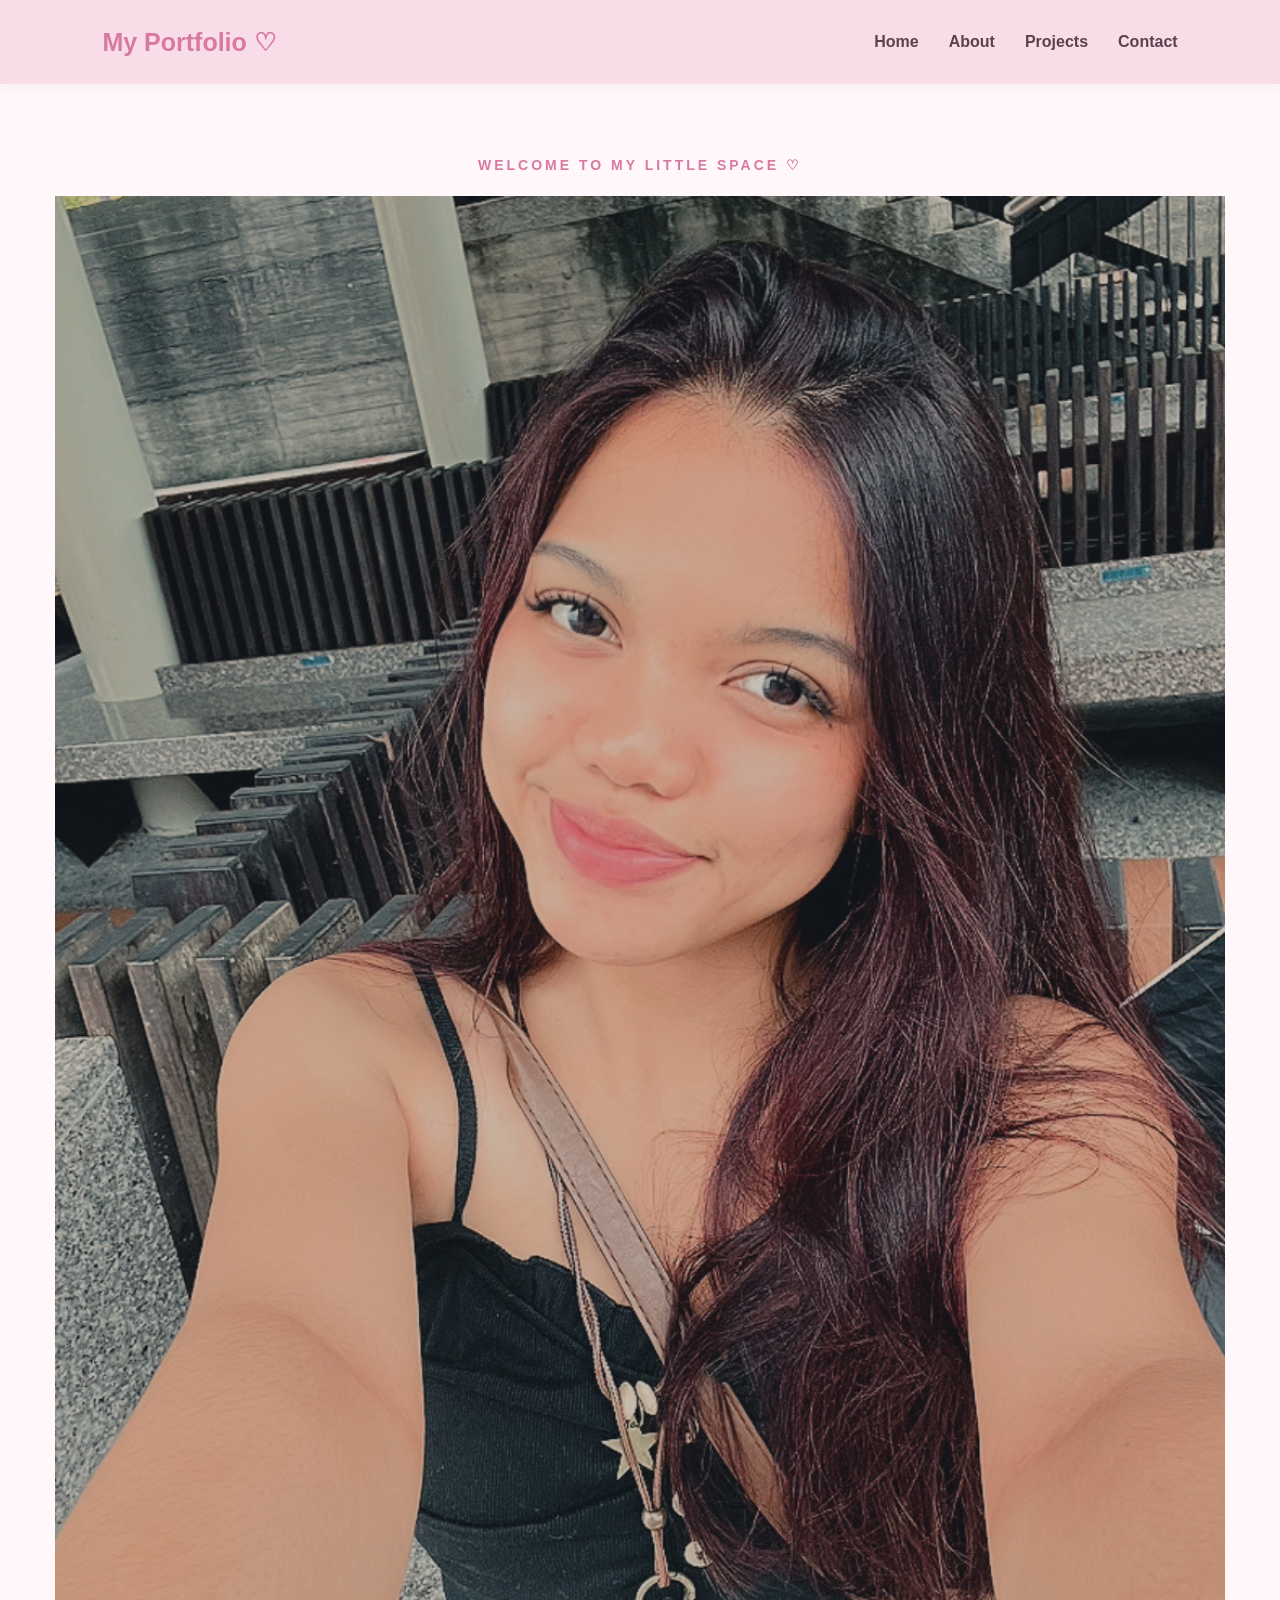
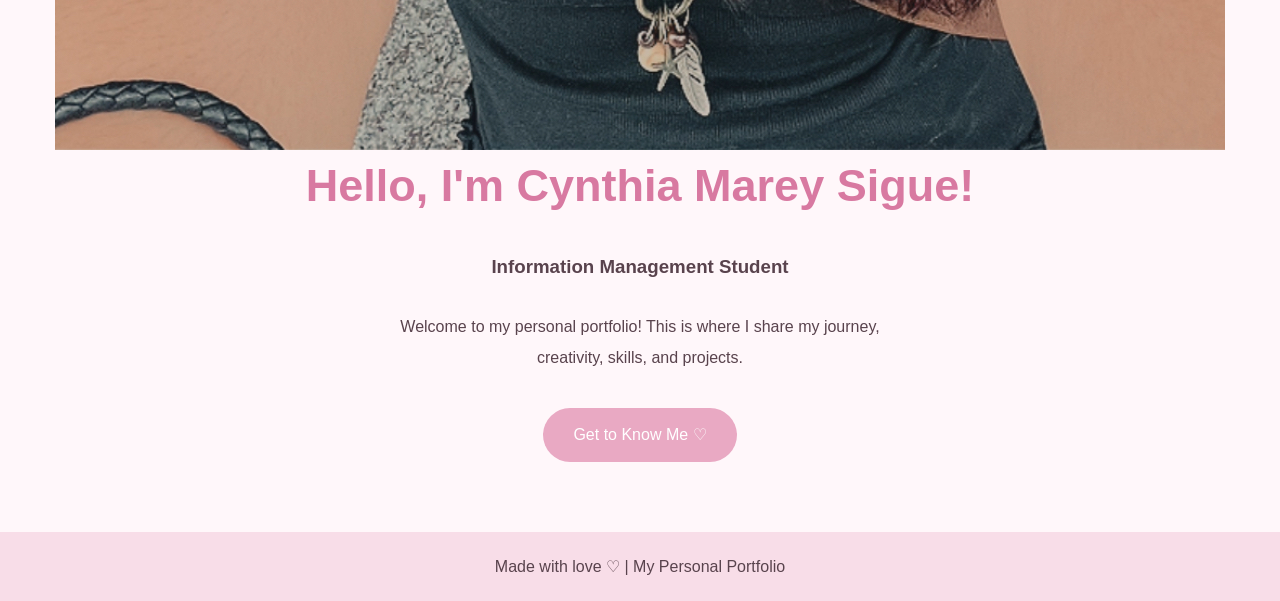
<file: index.html>
<!DOCTYPE html>
<html lang="en">
<head>
    <meta charset="UTF-8">
    <meta name="viewport" content="width=device-width, initial-scale=1.0">
    <title>My Personal Portfolio</title>
    <link rel="stylesheet" href="style.css">
</head>

<body>

    <header>
        <nav>
            <h2 class="logo">My Portfolio ♡</h2>

            <ul>
                <li><a href="index.html">Home</a></li>
                <li><a href="about.html">About</a></li>
                <li><a href="projects.html">Projects</a></li>
                <li><a href="contact.html">Contact</a></li>
            </ul>
        </nav>
    </header>

    <main class="hero">
        <p class="hello">WELCOME TO MY LITTLE SPACE ♡</p>
        <img src="images/profile.jpg" alt="My profile picture" class="profile-picture">

        <h1>Hello, I'm Cynthia Marey Sigue!</h1>

        <h3>Information Management Student</h3>

        <p class="intro">
            Welcome to my personal portfolio!
            This is where I share my journey,
            creativity, skills, and projects.
        </p>

        <a href="about.html" class="button">Get to Know Me ♡</a>
    </main>

    <footer>
        <p>Made with love ♡ | My Personal Portfolio</p>
    </footer>

</body>
</html>
</file>
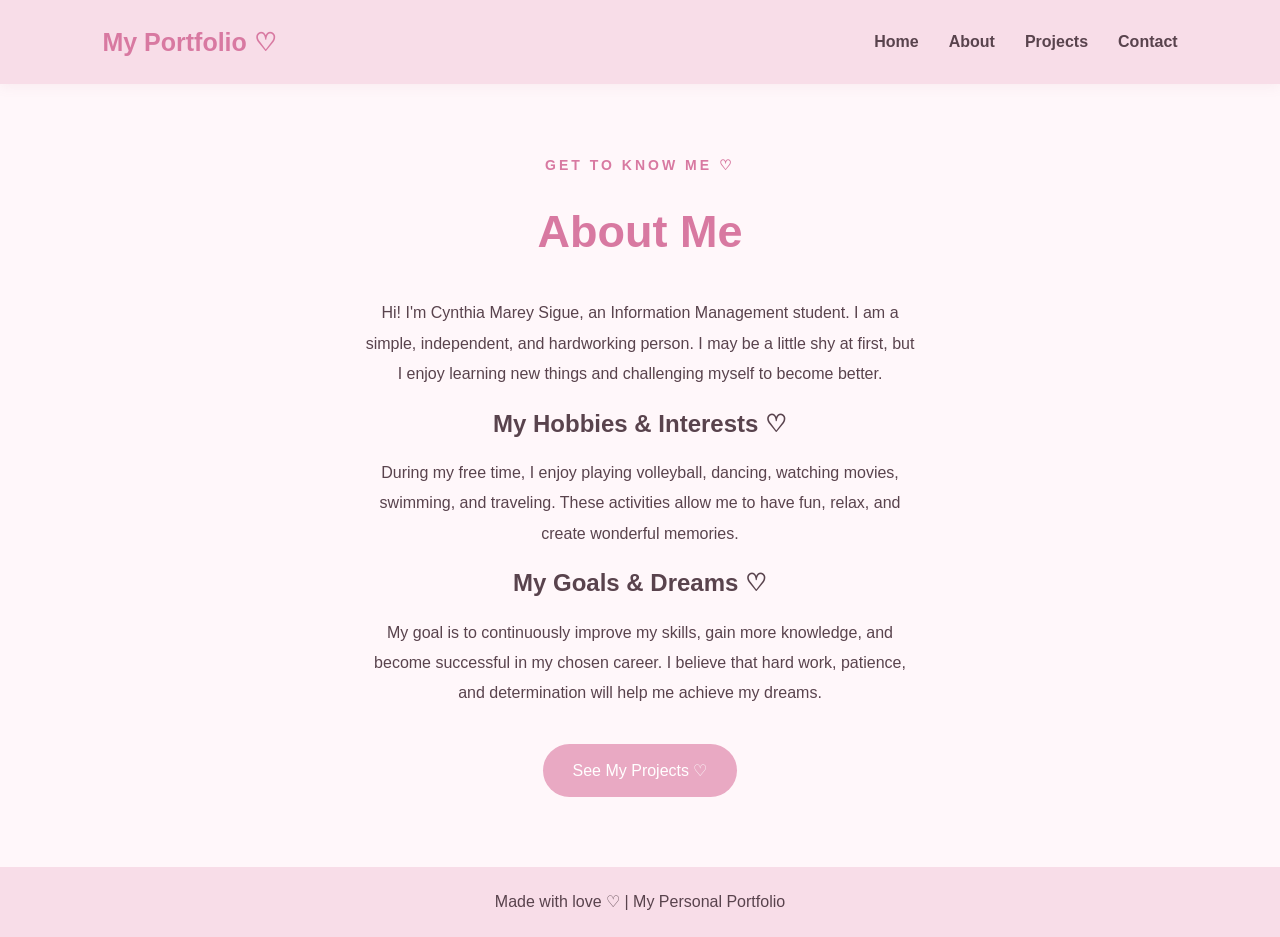
<file: about.html>
<!DOCTYPE html>
<html lang="en">
<head>
    <meta charset="UTF-8">
    <meta name="viewport" content="width=device-width, initial-scale=1.0">
    <title>About Me</title>
    <link rel="stylesheet" href="style.css">
</head>

<body>

    <header>
        <nav>
            <h2 class="logo">My Portfolio ♡</h2>

            <ul>
                <li><a href="index.html">Home</a></li>
                <li><a href="about.html">About</a></li>
                <li><a href="projects.html">Projects</a></li>
                <li><a href="contact.html">Contact</a></li>
            </ul>
        </nav>
    </header>

    <main class="hero">
        <p class="hello">GET TO KNOW ME ♡</p>

        <h1>About Me</h1>

        <p class="intro">
            Hi! I'm Cynthia Marey Sigue, an Information Management student.
            I am a simple, independent, and hardworking person.
            I may be a little shy at first, but I enjoy learning new things
            and challenging myself to become better.
        </p>

        <h2>My Hobbies & Interests ♡</h2>

        <p class="intro">
            During my free time, I enjoy playing volleyball, dancing,
            watching movies, swimming, and traveling.
            These activities allow me to have fun, relax, and create
            wonderful memories.
        </p>

        <h2>My Goals & Dreams ♡</h2>

        <p class="intro">
            My goal is to continuously improve my skills, gain more
            knowledge, and become successful in my chosen career.
            I believe that hard work, patience, and determination
            will help me achieve my dreams.
        </p>

        <a href="projects.html" class="button">See My Projects ♡</a>
    </main>

    <footer>
        <p>Made with love ♡ | My Personal Portfolio</p>
    </footer>

</body>
</html>
</file>
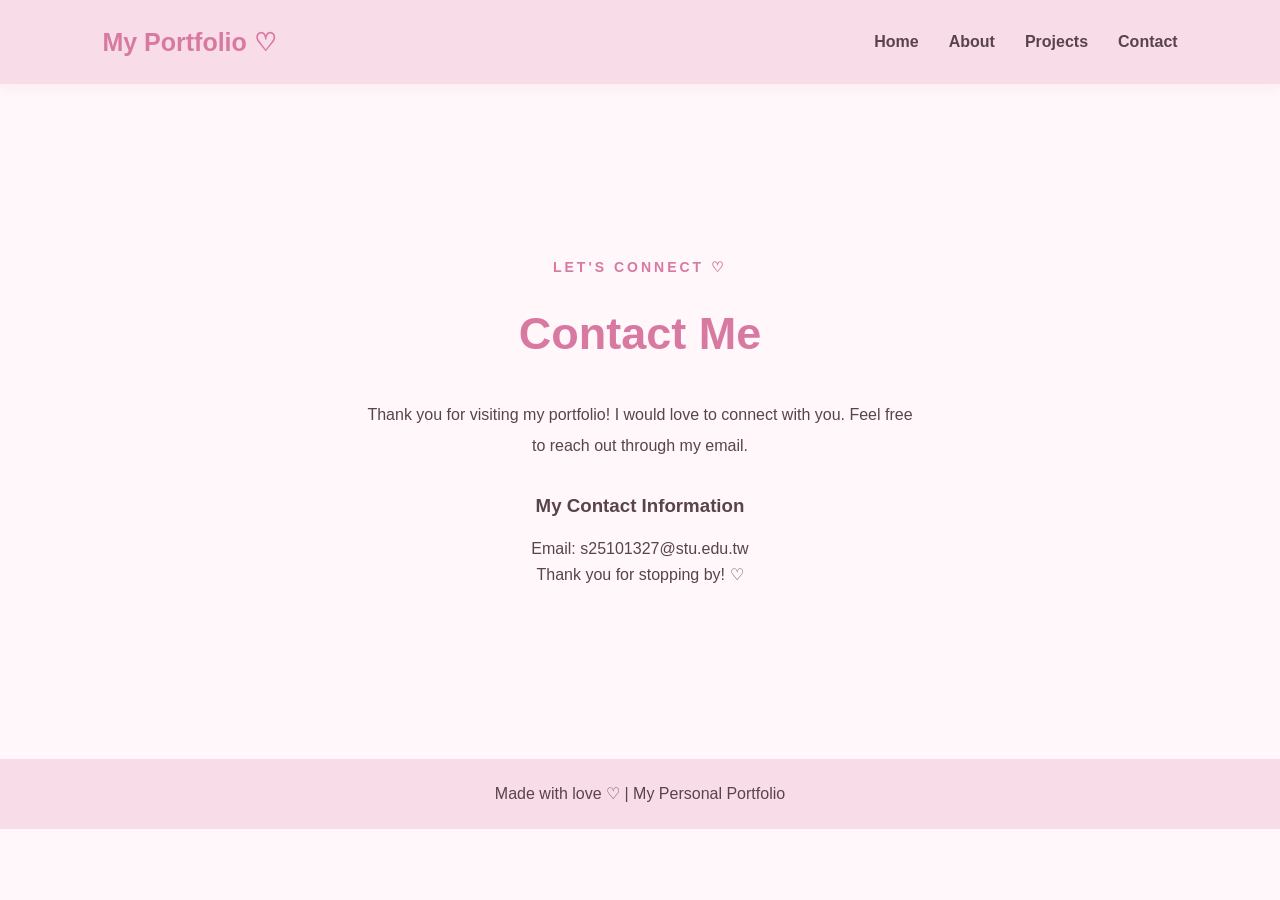
<file: contact.html>
<!DOCTYPE html>
<html lang="en">
<head>
    <meta charset="UTF-8">
    <meta name="viewport" content="width=device-width, initial-scale=1.0">
    <title>Contact Me | My Portfolio</title>
    <link rel="stylesheet" href="style.css">
</head>
<body>

    <header>
        <nav>
            <h2 class="logo">My Portfolio ♡</h2>

            <ul>
                <li><a href="index.html">Home</a></li>
                <li><a href="about.html">About</a></li>
                <li><a href="projects.html">Projects</a></li>
                <li><a href="contact.html">Contact</a></li>
            </ul>
        </nav>
    </header>

    <main class="hero">
        <p class="hello">LET'S CONNECT ♡</p>

        <h1>Contact Me</h1>

        <p class="intro">
            Thank you for visiting my portfolio!
            I would love to connect with you.
            Feel free to reach out through my email.
        </p>

        <h3>My Contact Information</h3>

        <p>Email: s25101327@stu.edu.tw</p>

        <p>Thank you for stopping by! ♡</p>

    </main>

    <footer>
        <p>Made with love ♡ | My Personal Portfolio</p>
    </footer>

</body>
</html>
</file>
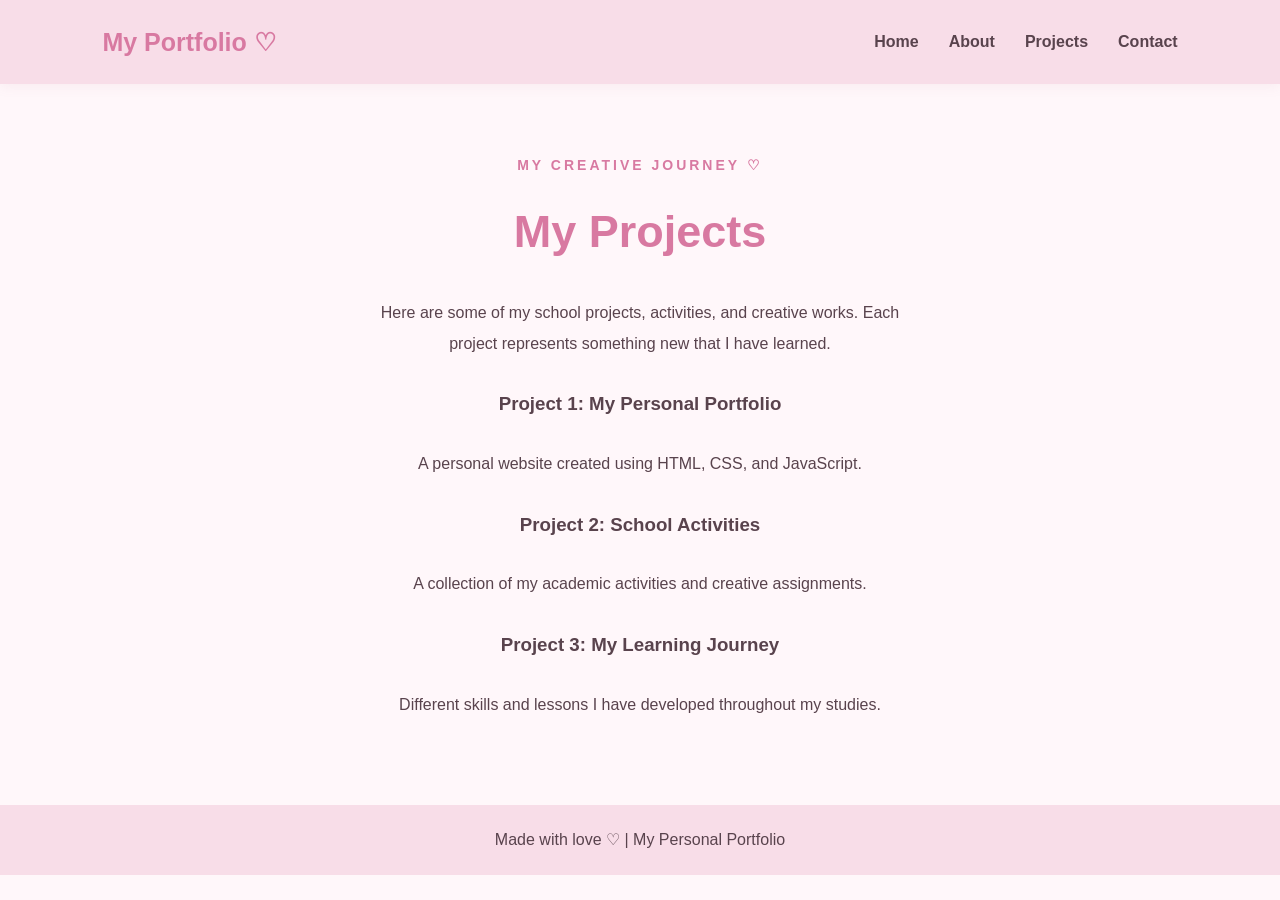
<file: projects.html>
<!DOCTYPE html>
<html lang="en">
<head>
    <meta charset="UTF-8">
    <meta name="viewport" content="width=device-width, initial-scale=1.0">
    <title>My Projects | My Portfolio</title>
    <link rel="stylesheet" href="style.css">
</head>
<body>

    <header>
        <nav>
            <h2 class="logo">My Portfolio ♡</h2>

            <ul>
                <li><a href="index.html">Home</a></li>
                <li><a href="about.html">About</a></li>
                <li><a href="projects.html">Projects</a></li>
                <li><a href="contact.html">Contact</a></li>
            </ul>
        </nav>
    </header>

    <main class="hero">
        <p class="hello">MY CREATIVE JOURNEY ♡</p>

        <h1>My Projects</h1>

        <p class="intro">
            Here are some of my school projects,
            activities, and creative works.
            Each project represents something
            new that I have learned.
        </p>

        <h3>Project 1: My Personal Portfolio</h3>
        <p class="intro">
            A personal website created using
            HTML, CSS, and JavaScript.
        </p>

        <h3>Project 2: School Activities</h3>
        <p class="intro">
            A collection of my academic activities
            and creative assignments.
        </p>

        <h3>Project 3: My Learning Journey</h3>
        <p class="intro">
            Different skills and lessons I have
            developed throughout my studies.
        </p>

    </main>

    <footer>
        <p>Made with love ♡ | My Personal Portfolio</p>
    </footer>

</body>
</html>
</file>
<file: style.css>
/* ===== GENERAL SETTINGS ===== */

* {
    margin: 0;
    padding: 0;
    box-sizing: border-box;
}

body {
    font-family: Arial, sans-serif;
    background-color: #fff7fa;
    color: #59434d;
    line-height: 1.6;
}

/* ===== NAVIGATION BAR ===== */

header {
    background-color: #f8dde8;
    padding: 22px 8%;
    box-shadow: 0 3px 12px rgba(180, 100, 130, 0.08);
}

nav {
    display: flex;
    justify-content: space-between;
    align-items: center;
}

.logo {
    color: #d879a1;
    font-size: 25px;
}

nav ul {
    display: flex;
    list-style: none;
    gap: 30px;
}

nav a {
    text-decoration: none;
    color: #59434d;
    font-weight: bold;
    transition: 0.3s;
}

nav a:hover {
    color: #d879a1;
}

/* ===== MAIN CONTENT ===== */

.hero {
    min-height: 75vh;
    display: flex;
    flex-direction: column;
    justify-content: center;
    align-items: center;
    text-align: center;
    padding: 70px 20px;
}

.hello {
    color: #d879a1;
    letter-spacing: 3px;
    font-size: 14px;
    font-weight: bold;
    margin-bottom: 20px;
}

h1 {
    color: #d879a1;
    font-size: 45px;
    margin-bottom: 15px;
}

h3 {
    color: #59434d;
    margin: 15px 0;
}

.intro {
    max-width: 550px;
    line-height: 1.9;
    margin: 15px auto;
}

/* ===== BUTTON ===== */

.button {
    display: inline-block;
    background-color: #e9a9c3;
    color: white;
    text-decoration: none;
    padding: 14px 30px;
    border-radius: 30px;
    margin-top: 20px;
    transition: 0.3s;
}

.button:hover {
    background-color: #d879a1;
    transform: translateY(-3px);
}

/* ===== FOOTER ===== */

footer {
    background-color: #f8dde8;
    padding: 22px;
    text-align: center;
    color: #59434d;
}

/* ===== MOBILE RESPONSIVE ===== */

@media (max-width: 600px) {

    header {
        padding: 20px 10px;
    }

    nav {
        flex-direction: column;
        gap: 20px;
    }

    nav ul {
        gap: 15px;
        flex-wrap: wrap;
        justify-content: center;
    }

    nav a {
        font-size: 14px;
    }

    h1 {
        font-size: 32px;
    }

    .hero {
        padding: 50px 20px;
    }

    .intro {
        font-size: 15px;
    }

    .profile-picture {
        width: 180px;
        height: 180px;
        object-fit: cover;
        border-radius: 50%;
        border: 5px solid #f8dde8;
        margin: 20px auto;
        display: block;
    }
}
</file>
